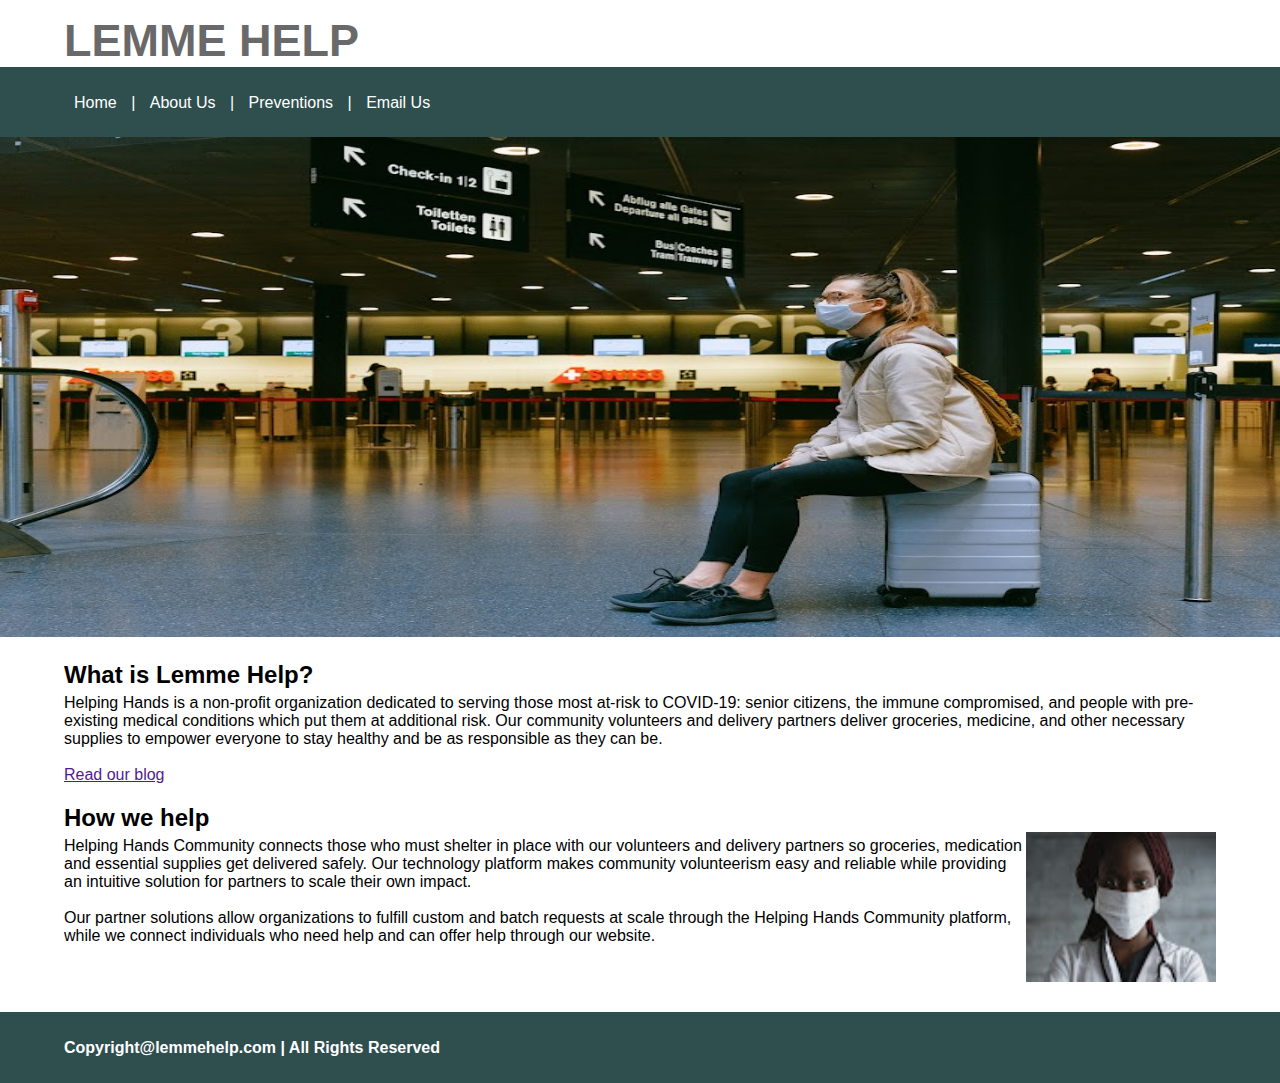
<file: index.html>
<!DOCTYPE html>
<html lang="en">
<head>
    <meta charset="UTF-8">
    <meta http-equiv="X-UA-Compatible" content="IE=edge">
    <meta name="viewport" content="width=device-width, initial-scale=1.0">
    <meta name="Author" content="Francis T. Coleman">
    <link rel="stylesheet" href="style.css">
    <title>Art 277 | Assignment 5</title>
</head>
<body>
    <!--header 1-->
    <div class="header-1">
        <div class="container">
            <h1>LEMME HELP</h1>
        </div>
    </div>
    <!--Navbar-->
    <header>
        <div class="navbar">
            <div class="container">
                <ul>
                    <li><a href="index.html">Home</a></li>  |
                    <li><a href="about.html">About Us</a></li>  |
                    <li><a href="prevention.html">Preventions</a></li>  |
                    <li><a href="#">Email Us</a></li>
                </ul>
            </div>
        </div>
    </header>
    <!--Banner-->
    <div class="banner">
        <img src="banner.jpg" alt="Banner">
    </div>
    <!--Content-->
    <div class="content">
        <div class="container">
            <h2>What is Lemme Help?</h2>
            <p>
                Helping Hands is a non-profit organization dedicated to serving those most at-risk to COVID-19: senior citizens, the immune compromised, and people with pre-existing medical conditions which put them at additional risk. Our community volunteers and delivery partners deliver groceries, medicine, and other necessary supplies to empower everyone to stay healthy and be as responsible as they can be.
            </p><br>
            <a href="">Read our blog</a>
        </div>
        <div class="content">
            <div class="container">
                <h2>How we help</h2>
                <img src="nurse.jpg" alt="Nurse">
                <p>
                    Helping Hands Community connects those who must shelter in place with our volunteers and delivery partners so groceries, medication and essential supplies get delivered safely. Our technology platform makes community volunteerism easy and reliable while providing an intuitive solution for partners to scale their own impact. <br> <br>
                    Our partner solutions allow organizations to fulfill custom and batch requests at scale through the Helping Hands Community platform, while we connect individuals who need help and can offer help through our website.
                </p>
            </div>
    </div>
    <!--Footer-->
    <footer>
        <div class="container">
            <h5>Copyright@lemmehelp.com | All Rights Reserved</h5>
        </div>
    </footer>
</body>
</html>
</file>
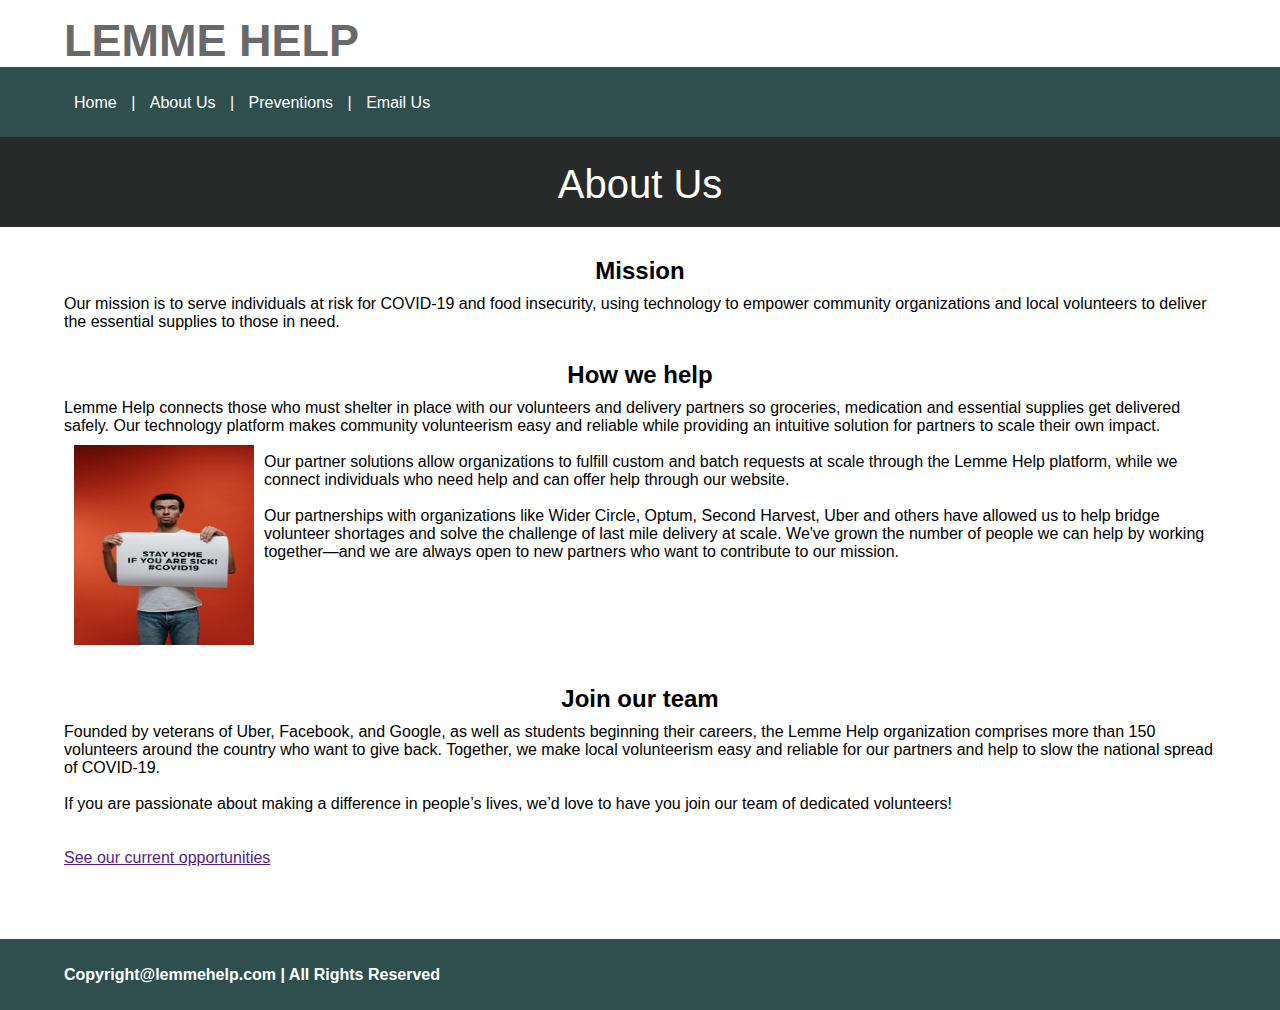
<file: about.html>
<!DOCTYPE html>
<html lang="en">
<head>
    <meta charset="UTF-8">
    <meta http-equiv="X-UA-Compatible" content="IE=edge">
    <meta name="viewport" content="width=device-width, initial-scale=1.0">
    <meta name="Author" content="Francis T. Coleman">
    <link rel="stylesheet" href="style.css">
    <title>Art 277 | Assignment 5</title>
</head>
<body>
     <!--header 1-->
     <div class="header-1">
        <div class="container">
            <h1>LEMME HELP</h1>
        </div>
    </div>
    <!--Navbar-->
    <header>
        <div class="navbar">
            <div class="container">
                <ul>
                    <li><a href="index.html">Home</a></li>  |
                    <li><a href="about.html">About Us</a></li>  |
                    <li><a href="prevention.html">Preventions</a></li>  |
                    <li><a href="#">Email Us</a></li>
                </ul>
            </div>
        </div>
    </header>
    <!--Article-->
    <article>
        <div class="container">
            <p>About Us</p> 
        </div>
    </article>
    <!--Section-->
    <section class="main">
        <div class="container">
            <h2>Mission</h2>
            <p>
                Our mission is to serve individuals at risk for COVID-19 and food insecurity, using technology to empower community organizations and local volunteers to deliver the essential supplies to those in need.
            </p>
        </div>
        <div class="container">
            <h2>How we help</h2>
            <p>
                Lemme Help connects those who must shelter in place with our volunteers and delivery partners so groceries, medication and essential supplies get delivered safely. Our technology platform makes community volunteerism easy and reliable while providing an intuitive solution for partners to scale their own impact.
            </p>
                <img src="man.jpg" alt="Man"> <br>
                Our partner solutions allow organizations to fulfill custom and batch requests at scale through the Lemme Help platform, while we connect individuals who need help and can offer help through our website.
                <br><br>
                Our partnerships with organizations like Wider Circle, Optum, Second Harvest, Uber and others have allowed us to help bridge volunteer shortages and solve the challenge of last mile delivery at scale. We've grown the number of people we can help by working together—and we are always open to new partners who want to contribute to our mission.
            </p>
        </div>
        <div class="container">
            <h2>Join our team</h2>
            <p>
                Founded by veterans of Uber, Facebook, and Google, as well as students beginning their careers, the Lemme Help organization comprises more than 150 volunteers around the country who want to give back. Together, we make local volunteerism easy and reliable for our partners and help to slow the national spread of COVID-19.
                <br><br>
                If you are passionate about making a difference in people’s lives, we’d love to have you join our team of dedicated volunteers!
            </p> <br> <br>
            <a href="">See our current opportunities</a> <br><br><br><br><br>
        </div>
    </section>
    <!--Footer-->
    <footer>
        <div class="container">
            <h5>Copyright@lemmehelp.com | All Rights Reserved</h5>
        </div>
    </footer>
</body>
</html>
</file>
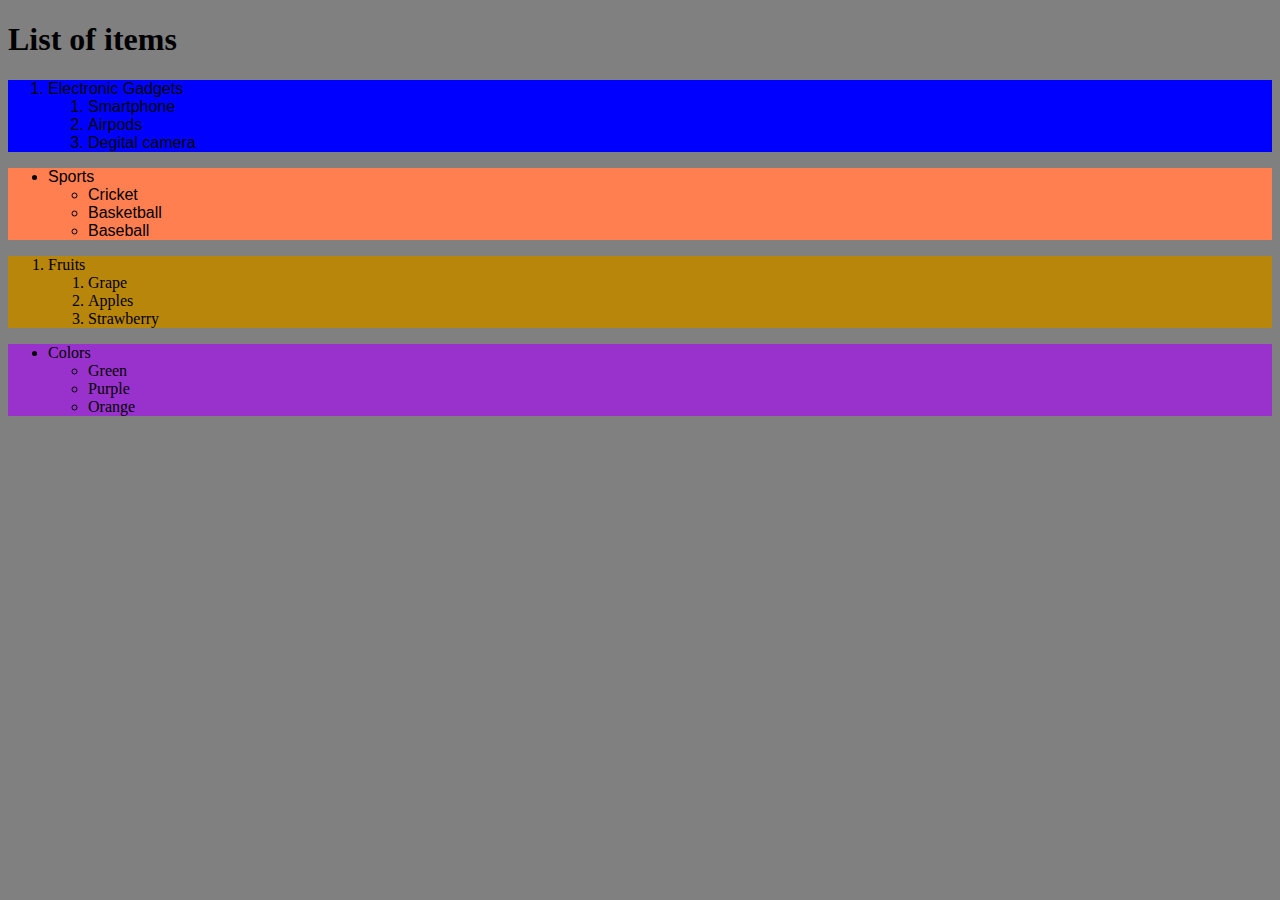
<file: Assignment3.html>
<!DOCTYPE html>
<html lang="en">
<head>
    <meta charset="UTF-8">
    <meta http-equiv="X-UA-Compatible" content="IE=edge">
    <meta name="viewport" content="width=device-width, initial-scale=1.0">
    <title>Document</title>
</head>
<body style="background-color: gray;">
    <h1>List of items</h1>
    <!--Each div tags should consist of different font family-->
    <div style="background-color: blue; font-family: 'Segoe UI', Tahoma, Geneva, Verdana, sans-serif;"><ol>
        <li>Electronic Gadgets
            <ol>
                <li>Smartphone</li>
                <li>Airpods</li>
                <li>Degital camera</li>
            </ol>
        </li>
    </ol>
    </div>
    <div style="background-color: coral; font-family: 'Trebuchet MS', 'Lucida Sans Unicode', 'Lucida Grande', 'Lucida Sans', Arial, sans-serif;"><ul>
        <li>Sports
            <ul>
                <li>Cricket</li>
                <li>Basketball</li>
                <li>Baseball</li>
            </ul>
           
        </li>
    </ul></div>
    <div style="background-color: darkgoldenrod; font-family: cursive;"><ol><li>Fruits
        <ol>
            <li>Grape</li>
            <li>Apples</li>
            <li>Strawberry</li>
        </ol>
        
    </li>
    </ol></div>
    <div style="background-color: darkorchid; font-family: inherit;"><ul><li>Colors
       <ul>
        <li>Green</li>
        <li>Purple</li>
        <li>Orange</li>
       </ul>
    </li>
    </ul></div>
</body>
</html>
</file>
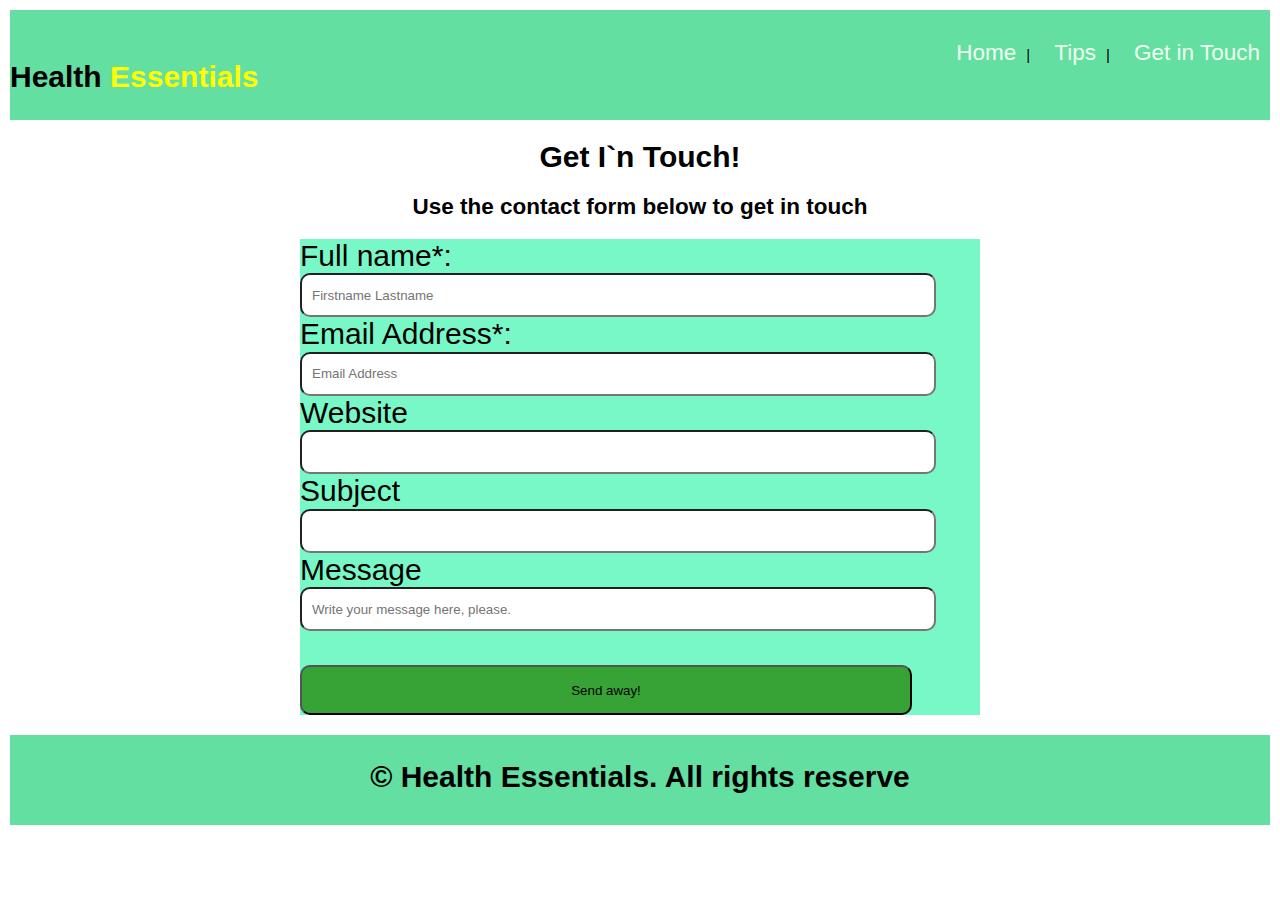
<file: contact.html>
<!DOCTYPE html>
<html lang="en">
<head>
    <meta charset="UTF-8">
    <meta http-equiv="X-UA-Compatible" content="IE=edge">
    <meta name="viewport" content="width=device-width, initial-scale=1.0">
    <title>Contact Us</title>
    <link rel="stylesheet" href="stylesheet.css">
</head>
<body>
    
</body>
</html>
<header class="header">

    <h1>Health <span>Essentials</span> </h1>
 
   <div class="ul">

    <a href="Index.html">Home</a>|
    <a href="tips.html">Tips</a>|
    <a href="contact.html">Get in Touch</a>

   </div>
      
   </header> 
   <div class="main">
   
    <div class="hr">
        <h1>Get I`n Touch! </h1>
    <h2>Use the contact form below to get in touch</h2>
    </div>

    <form action="post">

        <label for="Fullname">Full name*:</label> <br>
        <Input type="text" name="Fullname" id="Fullname" placeholder="Firstname Lastname"></Input>
       <br><label for="email">Email Address*:</label> <br>
        <Input type="text" name="Email" id="email" placeholder="Email Address"></Input>
        <br><label for="website">Website</label><br>
        <input type="text" name="Website"></input>
        <br><label for="subject">Subject</label><br>
        <input type="text" name="Subject"></input>
        <br><label for="message">Message</label><br>
        <input type="text" name="message" id="message" placeholder="Write your message here, please. "></input><br>
      <br> <input type="submit" value="Send away!" id="sub">
        



    </form>
   </div>
   <div id="footer"> <h1>&copy; Health Essentials. All rights reserve</h1>
   </div>
</file>
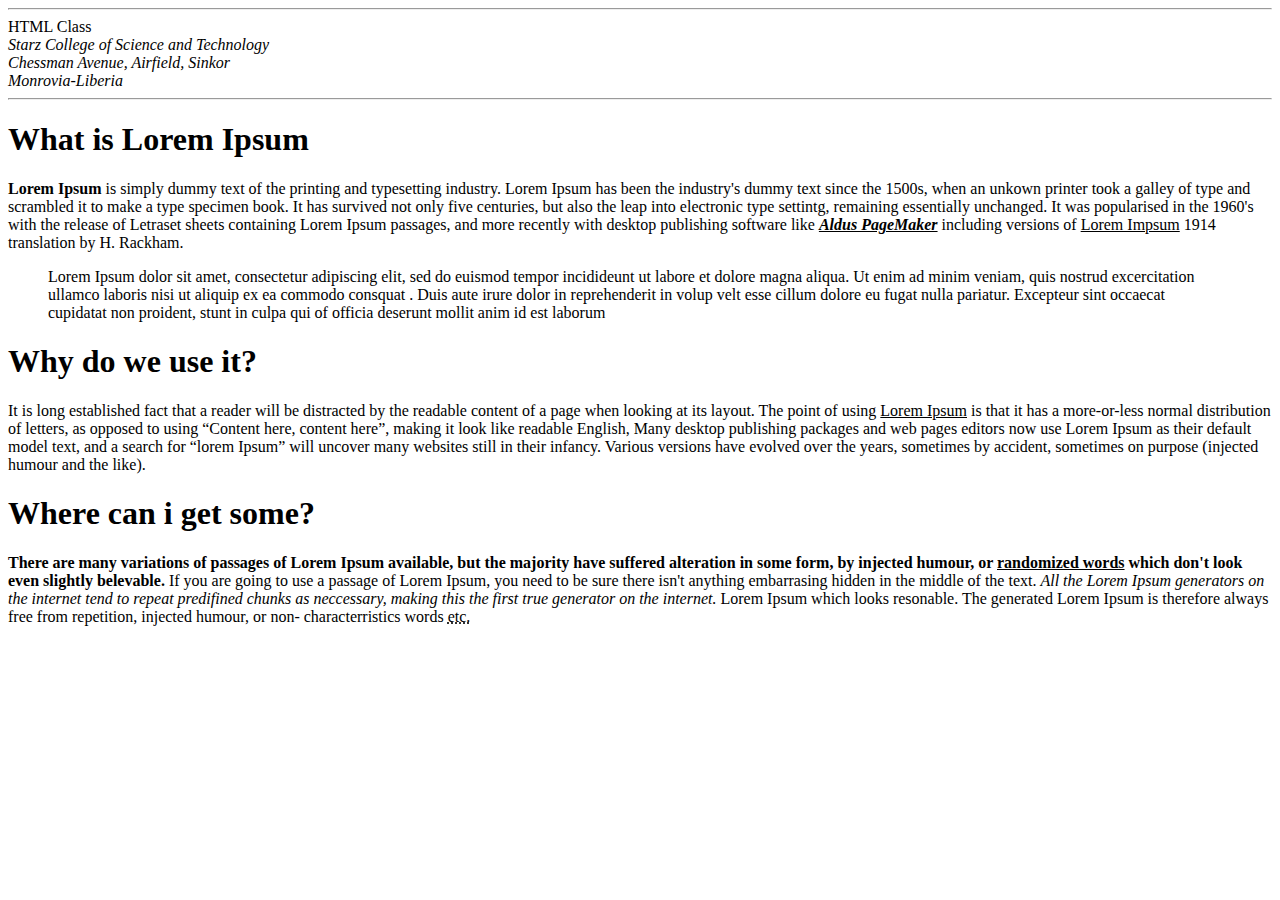
<file: Lorem Ipsum.html>
<!Doctype html/>
<html lang="en-US"></html>
<html>
    <head>
        <meta charset="UTF-8">
        <meta http-equiv="X-UA-Compatible" content="IE=edge">
        <meta name="viewport" content="width=device-width, initial-scale=1.0">
        <Title>
            Lorem Ipsum
        </Title>

    </head>
    <!--Let the horizontal rule be placed here-->
    <hr/>
    <body>
        HTML Class<br/>
        <address>Starz College of Science and Technology<br>
            Chessman Avenue, Airfield, Sinkor <br> Monrovia-Liberia</address>
        <hr>
        
        <h1>What is Lorem Ipsum</h1>
        <p><strong>Lorem Ipsum</strong> is simply dummy text of the printing and typesetting industry. Lorem Ipsum has been the industry's dummy text since the 1500s,
        when an unkown printer took a galley of type and 
    scrambled it to make a type specimen book. It has survived not only five centuries, but also the leap into
electronic type settintg, remaining essentially unchanged. It was popularised in the 1960's with the release of
Letraset sheets containing Lorem Ipsum passages, and more recently with desktop publishing software like
<u><strong><i>Aldus PageMaker</i></strong></u> including versions of <u>Lorem Impsum</u> 1914 translation by H. Rackham.</p>
<p><blockquote>Lorem Ipsum dolor sit amet, consectetur adipiscing elit, sed do euismod tempor incidideunt ut labore
et dolore magna aliqua. Ut enim ad minim veniam, quis nostrud excercitation<br> ullamco laboris nisi
ut aliquip ex ea commodo consquat . Duis aute irure dolor in reprehenderit in volup velt esse
cillum dolore eu fugat nulla pariatur. Excepteur sint occaecat<br> cupidatat non proident, stunt in culpa
qui of officia deserunt mollit anim id est laborum</blockquote>
</p>
<h1>Why do we use it?
    
</h1>
<p>
    It is long established fact that a reader will be distracted by the readable content of a page when looking at its
    layout. The point of using <u>Lorem Ipsum</u> is that it has a more-or-less normal distribution of letters, as opposed to
    using <q>Content here, content here</q>, making it look like readable English, Many desktop publishing packages and
    web pages editors now use Lorem Ipsum as their default model text, and a search for <q>lorem Ipsum</q> will uncover
    many websites still in their infancy. Various versions have evolved over the years, sometimes by accident,
    sometimes on purpose (injected humour and the like).

</p>
<h1>Where can i get some?</h1>
<p><strong>There are many variations of passages of Lorem Ipsum available, but the majority have suffered
alteration in some form, by injected humour, or <u>randomized words</u> which don't look even slightly belevable.</strong>
If you are going to use a passage of Lorem Ipsum, you need to be sure there isn't anything
embarrasing hidden in the middle of the text. <i>All the Lorem Ipsum generators on the internet tend to repeat
predifined chunks as neccessary, making this the first true generator on the internet.</i> Lorem Ipsum which looks
resonable. The generated Lorem Ipsum is therefore always free from repetition, injected humour, or non-
characterristics words <abbr title="et'cetra">etc.

</abbr> </p>
    </body>
</html>
</file>
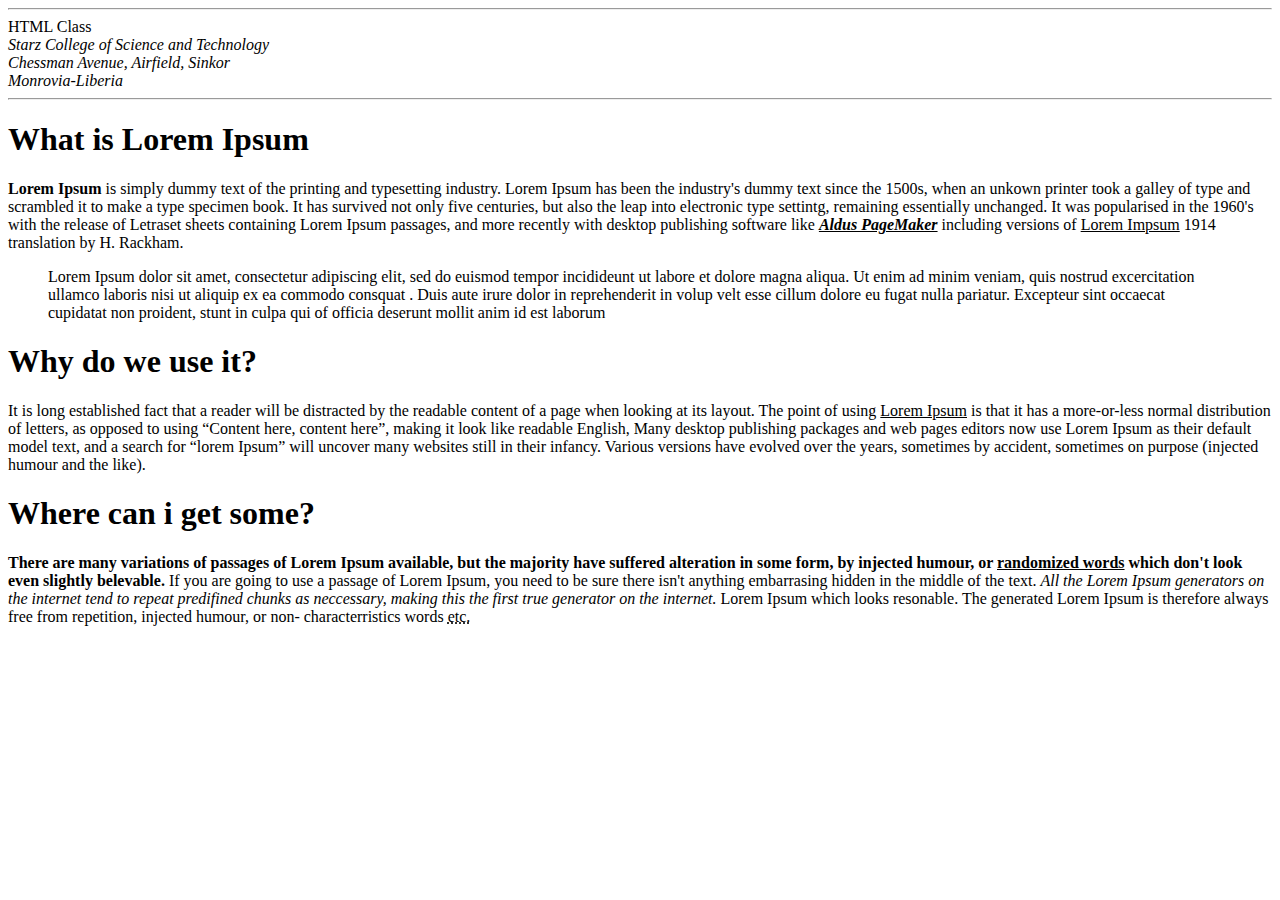
<file: LoremIpsum.html>
<!Doctype html/>
<html lang="en-US"></html>
<html>
    <head>
        <meta charset="UTF-8">
        <meta http-equiv="X-UA-Compatible" content="IE=edge">
        <meta name="viewport" content="width=device-width, initial-scale=1.0">
        <Title>
            Lorem Ipsum
        </Title>

    </head>
    <!--Let the horizontal rule be placed here-->
    <hr/>
    <body>
        HTML Class<br/>
        <address>Starz College of Science and Technology<br>
            Chessman Avenue, Airfield, Sinkor <br> Monrovia-Liberia</address>
        <hr>
        
        <h1>What is Lorem Ipsum</h1>
        <p><strong>Lorem Ipsum</strong> is simply dummy text of the printing and typesetting industry. Lorem Ipsum has been the industry's dummy text since the 1500s,
        when an unkown printer took a galley of type and 
    scrambled it to make a type specimen book. It has survived not only five centuries, but also the leap into
electronic type settintg, remaining essentially unchanged. It was popularised in the 1960's with the release of
Letraset sheets containing Lorem Ipsum passages, and more recently with desktop publishing software like
<u><strong><i>Aldus PageMaker</i></strong></u> including versions of <u>Lorem Impsum</u> 1914 translation by H. Rackham.</p>
<p><blockquote>Lorem Ipsum dolor sit amet, consectetur adipiscing elit, sed do euismod tempor incidideunt ut labore
et dolore magna aliqua. Ut enim ad minim veniam, quis nostrud excercitation<br> ullamco laboris nisi
ut aliquip ex ea commodo consquat . Duis aute irure dolor in reprehenderit in volup velt esse
cillum dolore eu fugat nulla pariatur. Excepteur sint occaecat<br> cupidatat non proident, stunt in culpa
qui of officia deserunt mollit anim id est laborum</blockquote>
</p>
<h1>Why do we use it?
    
</h1>
<p>
    It is long established fact that a reader will be distracted by the readable content of a page when looking at its
    layout. The point of using <u>Lorem Ipsum</u> is that it has a more-or-less normal distribution of letters, as opposed to
    using <q>Content here, content here</q>, making it look like readable English, Many desktop publishing packages and
    web pages editors now use Lorem Ipsum as their default model text, and a search for <q>lorem Ipsum</q> will uncover
    many websites still in their infancy. Various versions have evolved over the years, sometimes by accident,
    sometimes on purpose (injected humour and the like).

</p>
<h1>Where can i get some?</h1>
<p><strong>There are many variations of passages of Lorem Ipsum available, but the majority have suffered
alteration in some form, by injected humour, or <u>randomized words</u> which don't look even slightly belevable.</strong>
If you are going to use a passage of Lorem Ipsum, you need to be sure there isn't anything
embarrasing hidden in the middle of the text. <i>All the Lorem Ipsum generators on the internet tend to repeat
predifined chunks as neccessary, making this the first true generator on the internet.</i> Lorem Ipsum which looks
resonable. The generated Lorem Ipsum is therefore always free from repetition, injected humour, or non-
characterristics words <abbr title="et'cetra">etc.

</abbr> </p>
    </body>
</html>
</file>
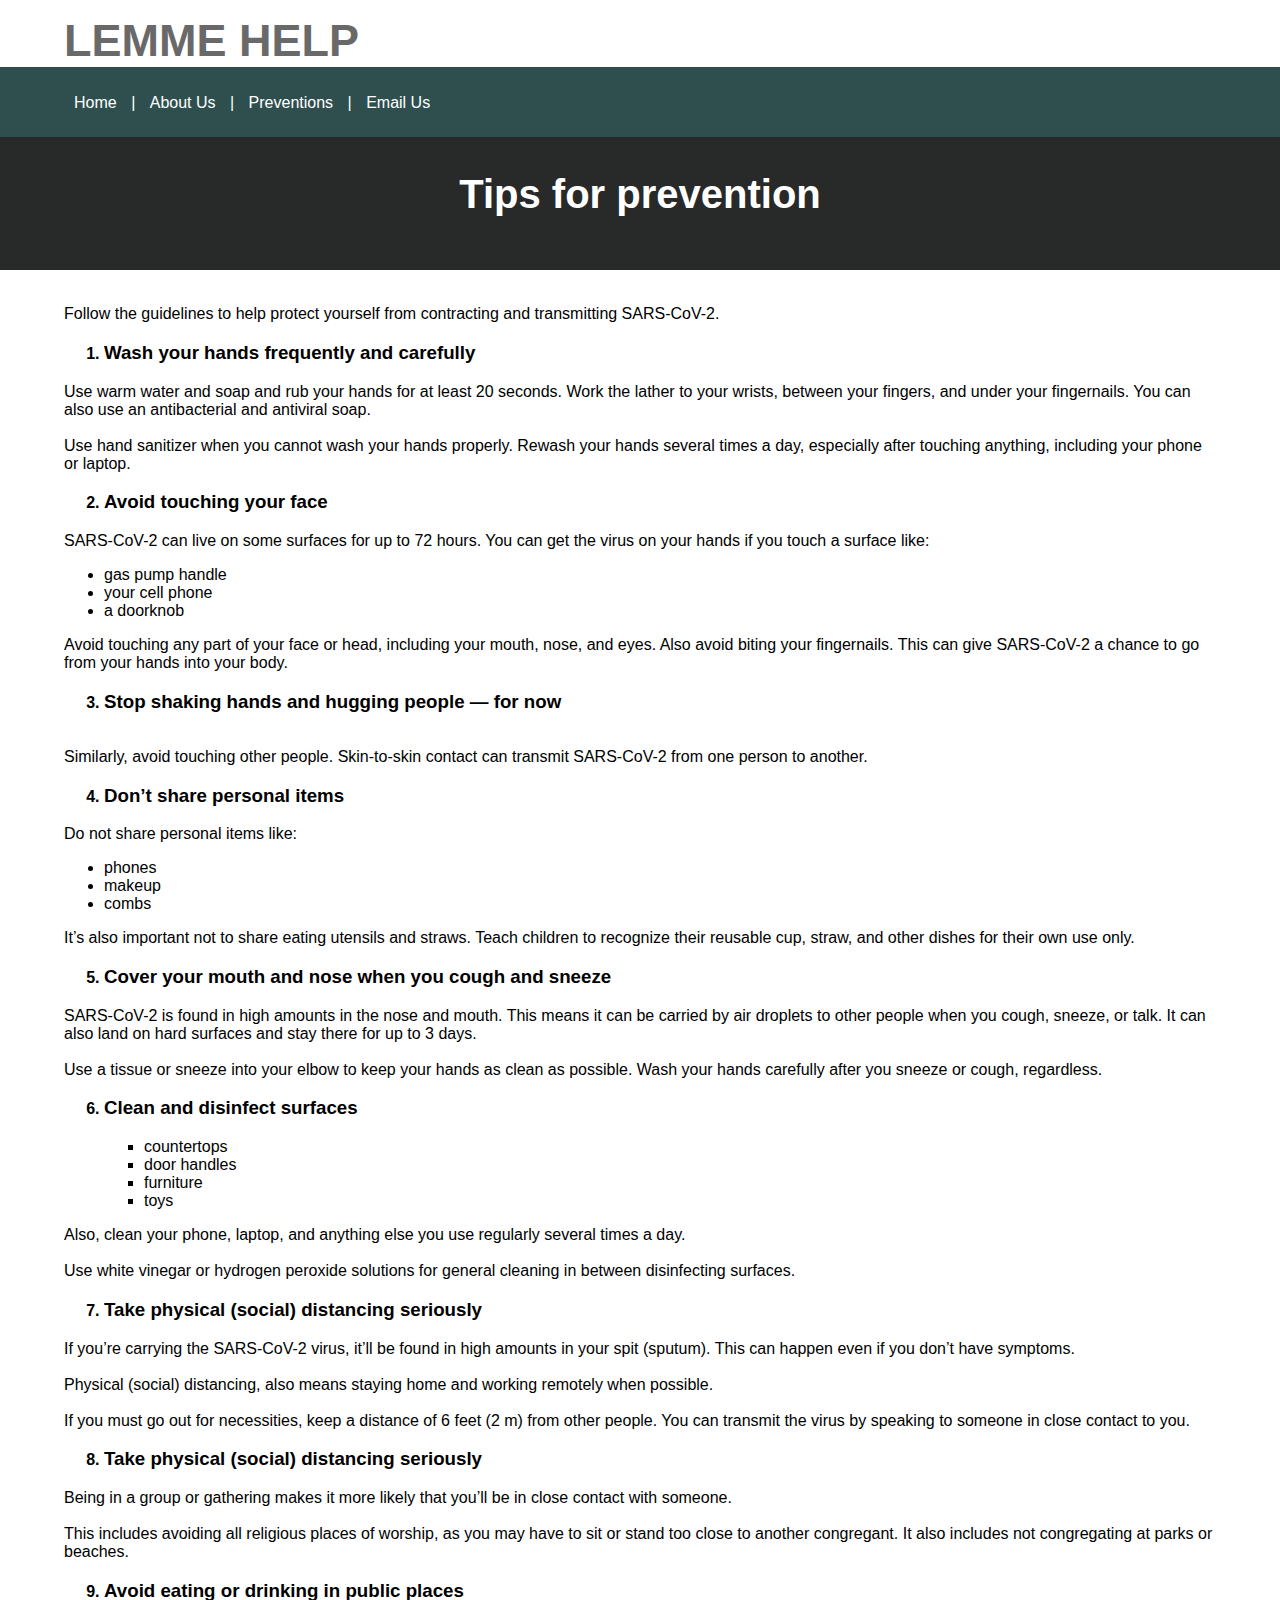
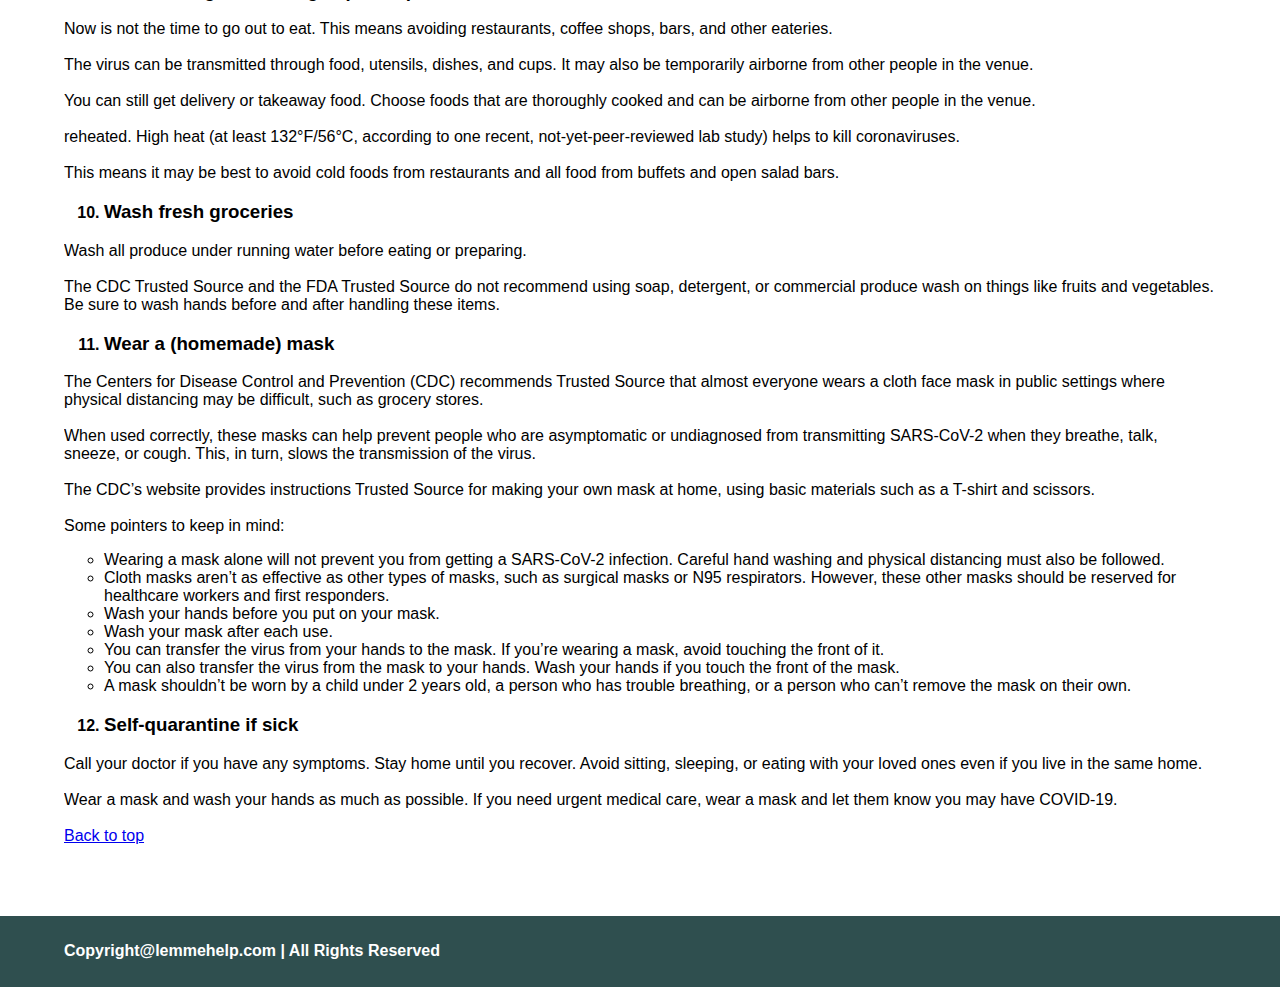
<file: prevention.html>
<!DOCTYPE html>
<html lang="en">
<head>
    <meta charset="UTF-8">
    <meta http-equiv="X-UA-Compatible" content="IE=edge">
    <meta name="viewport" content="width=device-width, initial-scale=1.0">
    <meta name="Author" content="Francis T. Coleman">
    <link rel="stylesheet" href="style.css">
    <title>Art 277 | Assignment 5</title>
</head>
<body>
    <!--header 1-->
    <div class="header-1">
        <div class="container">
            <h1 id="B2">LEMME HELP</h1>
        </div>
    </div>
    <!--Navbar-->
    <header>
        <div class="navbar">
            <div class="container">
                <ul>
                    <li><a href="index.html">Home</a></li>  |
                    <li><a href="about.html">About Us</a></li>  |
                    <li><a href="prevention.html">Preventions</a></li>  |
                    <li><a href="#">Email Us</a></li>
                </ul>
            </div>
        </div>
    </header>
    <main>
        <div class="container">
            <h4>Tips for prevention</h4>
        </div>
    </main>
    <section class="showcase">
        <div class="container">
            <p>
                Follow the guidelines to help protect yourself from contracting and transmitting SARS-CoV-2.
            
            <ol>
                <b><li><h3> Wash your hands frequently and carefully</h3></li></b>
            </ol>
            
                Use warm water and soap and rub your hands for at least 20 seconds. Work the lather to your wrists, 
                between your fingers, and under your fingernails. You can also use an antibacterial and antiviral soap. <br><br>
                Use hand sanitizer when you cannot wash your hands properly. Rewash your hands several times a day, 
                especially after touching anything, including your phone or laptop.
            
            <ol start="2">
                <b><li><h3>Avoid touching your face</h3></li></b>
            </ol>
            
                SARS-CoV-2 can live on some surfaces for up to 72 hours. You can get the virus on your hands if you 
                touch a surface like:
                <ul>
                    <li>gas pump handle</li>
                    <li>your cell phone</li>
                    <li>a doorknob</li>
                </ul> 
                Avoid touching any part of your face or head, including your mouth, nose, and eyes. Also avoid biting 
                your fingernails. This can give SARS-CoV-2 a chance to go from your hands into your body.
            
            <ol start="3">
                <b><li><h3>Stop shaking hands and hugging people — for now</h3></li></b>
            </ol>
            <p>
                Similarly, avoid touching other people. Skin-to-skin contact can transmit SARS-CoV-2 from one person 
                to another.
           
            <ol start="4">
                <b><li><h3>Don’t share personal items</h3></li></b>
            </ol>
           
                Do not share personal items like:
                <ul>
                    <li>phones</li>
                    <li>makeup</li>
                    <li>combs</li>
                </ul>
                It’s also important not to share eating utensils and straws. Teach children to recognize their reusable 
                cup, straw, and other dishes for their own use only.
            
            <ol start="5">
                <b><li><h3>Cover your mouth and nose when you cough and sneeze</h3></li></b>
            </ol>
            
                SARS-CoV-2 is found in high amounts in the nose and mouth. This means it can be carried by air 
                droplets to other people when you cough, sneeze, or talk. It can also land on hard surfaces and stay there 
                for up to 3 days. <br> <br>
                Use a tissue or sneeze into your elbow to keep your hands as clean as possible. Wash your hands 
                carefully after you sneeze or cough, regardless.
           
            <ol start="6">
                <b><li><h3>Clean and disinfect surfaces</h3></li></b>
                <ul type="square">
                    <li>countertops</li>
                    <li>door handles</li>
                    <li>furniture</li>
                    <li>toys</li>
                </ul>
            </ol>
            
                Also, clean your phone, laptop, and anything else you use regularly several times a day. <br><br>
                Use white vinegar or hydrogen peroxide solutions for general cleaning in between disinfecting surfaces.
            
            <ol start="7">
                <b><li><h3>Take physical (social) distancing seriously</h3></li></b>
            </ol>
            If you’re carrying the SARS-CoV-2 virus, it’ll be found in high amounts in your spit (sputum). This can 
            happen even if you don’t have symptoms. <br> <br>
            Physical (social) distancing, also means staying home and working remotely when possible. <br><br>
            If you must go out for necessities, keep a distance of 6 feet (2 m) from other people. You can transmit 
            the virus by speaking to someone in close contact to you.

            <ol start="8">
                <b><li><h3>Take physical (social) distancing seriously</h3></li></b>
            </ol>
            Being in a group or gathering makes it more likely that you’ll be in close contact with someone.
            <br><br>
            This includes avoiding all religious places of worship, as you may have to sit or stand too close to 
            another congregant. It also includes not congregating at parks or beaches.

            <ol start="9">
                <b><li><h3>Avoid eating or drinking in public places</h3></li></b>
            </ol>
            Now is not the time to go out to eat. This means avoiding restaurants, coffee shops, bars, and other 
            eateries. <br><br>
            The virus can be transmitted through food, utensils, dishes, and cups. It may also be temporarily 
            airborne from other people in the venue.<br><br>
            You can still get delivery or takeaway food. Choose foods that are thoroughly cooked and can be 
            airborne from other people in the venue.<br><br>
            reheated.
            High heat (at least 132°F/56°C, according to one recent, not-yet-peer-reviewed lab study) helps to kill 
            coronaviruses.<br><br>
            This means it may be best to avoid cold foods from restaurants and all food from buffets and open salad 
            bars.

            <ol start="10">
                <b><li><h3>Wash fresh groceries</h3></li></b>
            </ol>
            Wash all produce under running water before eating or preparing. <br><br>
            The CDC Trusted Source and the FDA Trusted Source do not recommend using soap, detergent, or 
            commercial produce wash on things like fruits and vegetables. Be sure to wash hands before and after 
            handling these items.

            <ol start="11">
                <b><li><h3>Wear a (homemade) mask
                </h3></li></b>
            </ol>
            The Centers for Disease Control and Prevention (CDC) recommends Trusted Source that almost 
            everyone wears a cloth face mask in public settings where physical distancing may be difficult, such as 
            grocery stores. <br><br>
            When used correctly, these masks can help prevent people who are asymptomatic or undiagnosed from 
            transmitting SARS-CoV-2 when they breathe, talk, sneeze, or cough. This, in turn, slows the 
            transmission of the virus. <br><br>
            The CDC’s website provides instructions Trusted Source for making your own mask at home, using 
            basic materials such as a T-shirt and scissors. <br><br>
            Some pointers to keep in mind:
            <ul type="circle">
                <li>Wearing a mask alone will not prevent you from getting a SARS-CoV-2 infection. Careful hand
                    washing and physical distancing must also be followed.
                </li>
                <li>Cloth masks aren’t as effective as other types of masks, such as surgical masks or N95 
                    respirators. However, these other masks should be reserved for healthcare workers and first 
                    responders.
                </li>
                <li>
                    Wash your hands before you put on your mask.
                </li>
                <li>
                    Wash your mask after each use.
                </li>
                <li>
                    You can transfer the virus from your hands to the mask. If you’re wearing a mask, avoid 
                    touching the front of it.

                </li>
                <li>
                    You can also transfer the virus from the mask to your hands. Wash your hands if you touch the 
                    front of the mask.

                </li>
                <li>
                    A mask shouldn’t be worn by a child under 2 years old, a person who has trouble breathing, or a 
                    person who can’t remove the mask on their own.
                </li>
            </ul>
            <ol start="12">
                <b><li><h3>Self-quarantine if sick</h3></li></b>
            </ol>
            Call your doctor if you have any symptoms. Stay home until you recover. Avoid sitting, sleeping, or 
            eating with your loved ones even if you live in the same home. <br><br>
            Wear a mask and wash your hands as much as possible. If you need urgent medical care, wear a mask 
            and let them know you may have COVID-19. <br><br>

            <a href="#B2">Back to top</a>
            <br><br><br>
        </p>
        </div>
        <!--Footer-->
    <footer>
        <div class="container">
            <h5>Copyright@lemmehelp.com | All Rights Reserved</h5>
        </div>
    </footer>
    </section>
</body>
</html>
</file>
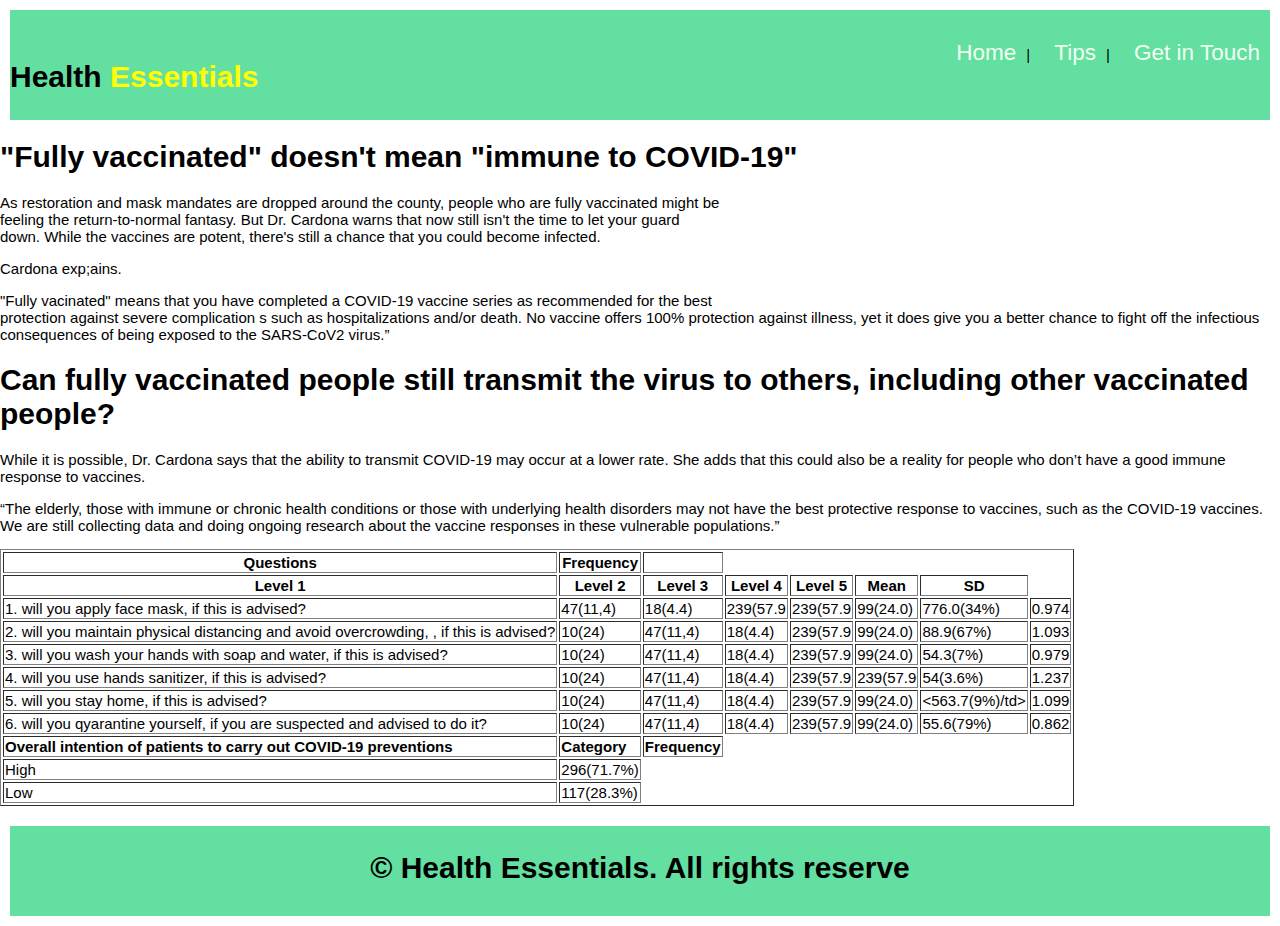
<file: tips.html>
<!DOCTYPE html>
<html lang="en">
<head>
    <meta charset="UTF-8">
    <meta http-equiv="X-UA-Compatible" content="IE=edge">
    <meta name="viewport" content="width=device-width, initial-scale=1.0">
    <title>Tips</title>
    <link rel="stylesheet" href="stylesheet.css">
</head>
<body>
    <header class="header">

        <h1>Health <span>Essentials</span> </h1>
     
       <div class="ul">
    
        <a href="Index.html">Home</a>|
        <a href="tips.html">Tips</a>|
        <a href="contact.html">Get in Touch</a>
    
       </div>
          
       </header> 
       <div class="main">
        <h1>
            "Fully vaccinated" doesn't mean "immune to COVID-19"

        </h1
        <p>
            As restoration and mask mandates are dropped around the county, people who are fully vaccinated might be <br>
            feeling the return-to-normal fantasy. But Dr. Cardona warns that now still isn't the time to let your guard<br>
            down. While the vaccines are potent, there's still a chance that you could become infected.
        </p>
        <p>
            Cardona exp;ains.
        </p>
        <p>

            "Fully vacinated" means that you have completed a COVID-19 vaccine series as recommended for the best <br>
            protection against severe complication s such as hospitalizations and/or death. No vaccine offers 100% protection against illness,
             yet it does give you a better chance to fight off the infectious consequences of being exposed to the SARS-CoV2 virus.” 
            </p>  
            <h1>

                Can fully vaccinated people still transmit the virus to others, including other vaccinated people?
            </h1>  
           <p>

            While it is possible, Dr. Cardona says that the ability to transmit COVID-19 may occur at a lower rate. She adds that this could also
             be a reality for people who don’t have a good immune response to vaccines.  
           </p>  
           <p>
            “The elderly, those with immune or chronic health conditions or those with underlying health disorders may not have the best protective response to vaccines, such as the COVID-19 vaccines.
             We are still collecting data and doing ongoing research about the vaccine responses in these vulnerable populations.” 
           </p>  
           <table border="1px">
            <tr>
              <th >Questions</th>
              <th >Frequency</th>
              <td></td>
             
              </tr>
              <tr>
             
             <th>Level 1</th>
              <th>Level 2</th>
              <th>Level 3</th>
              <th>Level 4</th>
              <th>Level 5</th>
              <th>Mean</th>
              <th>SD</th>
          
            </tr>
            <tr>
              <td>1. will you apply face mask, if this is advised?</td>
            
              <td>47(11,4)</td>
              <td>18(4.4)</td>
              <td>239(57.9</td>
              <td>239(57.9</td>
              <td>99(24.0)</td>
              <td>776.0(34%)</td>
             <td>0.974</td>
             
            </tr>
          
            <tr>
              <td>2. will you maintain physical distancing and avoid overcrowding, , if this is advised?</td>
              <td>10(24)</td>
              <td>47(11,4)</td>
              <td>18(4.4)</td>
              <td>239(57.9</td>
              <td>99(24.0)</td>
              <td>88.9(67%)</td>
             <td>1.093</td>
             
            </tr>
          
            <tr>
              <td>3. will you wash your hands with soap and water, if this is advised?</td>
              <td>10(24)</td>
              <td>47(11,4)</td>
              <td>18(4.4)</td>
              <td>239(57.9</td>
              <td>99(24.0)</td>
              <td>54.3(7%)</td>
              <td>0.979</td>
             
            </tr>
          
            <tr>
              <td>4. will you use hands sanitizer, if this is advised?</td>
              <td>10(24)</td>
              <td>47(11,4)</td>
              <td>18(4.4)</td>
              <td>239(57.9</td>
              <td>239(57.9</td>
              <td>54(3.6%)</td>
              <td>1.237</td>
          
            </tr>

            <tr>
              <td>5. will you stay home, if this is advised?</td>
              <td>10(24)</td>
              <td>47(11,4)</td>
              <td>18(4.4)</td>
              <td>239(57.9</td>
              <td>99(24.0)</td>
             <td><563.7(9%)/td>
             <td>1.099</td>
          
            </tr>
          
            <tr>
              <td>6. will you qyarantine yourself, if you are suspected and advised to do it?</td>
              <td>10(24)</td>
              <td>47(11,4)</td>
              <td>18(4.4)</td>
              <td>239(57.9</td>
              <td>99(24.0)</td>
              <td>55.6(79%)</td>
              <td>0.862</td>
              
            </tr>
          
            <tr>
              <td> <b>Overall intention of patients to carry out COVID-19 preventions</b></td>
              <td ><b>Category</b></td>
              <td ><b>Frequency</b></td>

            </tr>
            <tr>
              <td >High</td>
              <td>296(71.7%)</td>

            </tr>
            <tr>
              <td >Low</td>
              <td >117(28.3%)</td>
            </tr>
          
          </table>
          
        </div>
             
       
        
       </div>
       <div id="footer"> <h1>&copy; Health Essentials. All rights reserve</h1>
       </div>
    
</body>
</html>
</file>
<file: style.css>
body{
    font-family: Arial, Helvetica, sans-serif;
    padding: 0;
    margin: 0;

}
/* utility */
.container{
    width: 90%;
    margin: auto;
    padding: 0;
    overflow: hidden;
}

/* Home Page */

/* header 1 */
.header-1 h1{
    margin: 0;
    color: dimgray;
    margin-top: 15px;
    font-size: 45px;
}

/* navbar */
header{
    background-color: darkslategray;
    min-height: 70px;
    margin: 0;
}

.navbar ul{
    color: white;
    margin-top: 27px;
    padding: 0;
    
}
.navbar{
    margin: 0;
    
}
.navbar ul li{
    list-style-type: none;
    display: inline;
}

.navbar ul li a{
    text-decoration: none;
    color: white;
    padding: 10px;
    transition: 0.4s ease-in-out;
    
}

.navbar ul li a:hover{
    color: turquoise;
    
}

/* Banner */
.banner img{
    width: 100%;
    height: 500px;
}

/* content */

.content img{
    width: 190px;
    height: 150px;
    float: right;
    margin-bottom: 30px;
}
.container p{
    margin: 0;
    margin-top: 5px;
}
.content h2{
    margin: 0;
    margin-top: 20px;
}

/* footer */
footer{
    background-color: darkslategray;
    color: white;
}
footer h5{
    font-size: 16px;
}

/* About Us */
/* Article */
article{
    background-color: rgb(40, 41, 41);
    min-height: 90px;
    color: white;
}
article p{
    padding-top: 20px;
    font-size: 40px;
    text-align: center;
    
}

/* Section */

section h2{
    text-align: center;
    margin: 0;
    margin-top: 30px;
}
section p{
    margin: 0;
    padding-top: 5px;
}
section img{
    width: 180px;
    height: 200px;
    float: left;
    padding: 10px;
}

/* Prevention Page */
main{
    background-color: rgb(40, 41, 41);
    min-height: 95px;
}
main h4{
    text-align: center;
    color: white;
    margin-top: 35px;
    font-size: 40px;
}

.showcase p{
    margin-top: 30px;
}
</file>
<file: stylesheet.css>
body {

    margin: 0%;
    font-family: Verdana, Geneva, Tahoma, sans-serif;
    font-size: 15px;
}
.header {

    justify-content: space-between;
    display: flex;
    flex-direction: row;
    background-color: rgb(98, 223, 161);
    margin: 10px;
    height: 80px;
    border-color: green;
    border-width: 100px;
    
    padding-top: 30px;
    
}
span {
    color: yellow;
}
.ul a {
    text-decoration: none;
    font-size: 150%;
    padding: 20px;
    padding-right: 10px;
    padding-top: ;
    color: honeydew;
}
.ul :hover {
    color: rgb(112, 75, 245);
    text-decoration: underline;
    
}


}
.main p {
    margin: 10px;
    font-size:300% ;
}
.banner {
    margin: 10px;

}
.banner img {

    width:1330px;
    height:500px;
}
#footer {
    background-color: rgb(98, 223, 161);
    margin: 10px;
    height: 90px;
}
#footer h1 {

  text-align: center;
 padding-top: 25px;
}
#header h1 {

    padding-top: 25px;
    text-align: left;
   
}
#header a {

    text-align: right;
    list-style-type: none;
    padding: 10px 10px;
}
#header  a {

    display: inline;
}
form {

    font-size: 200%;
    background-color: rgb(121, 248, 199);
   margin: 3px 300px;
}
.hr {

    text-align: center;
    
}
input {

    height: 20px;
    border-radius: 10px 10px;
    width: 90%;
  padding: 10px;
}
#sub {

  background-color: rgb(55, 163, 55);
  height: 50px;
}
.table{ text-align: center;
    }
</file>
